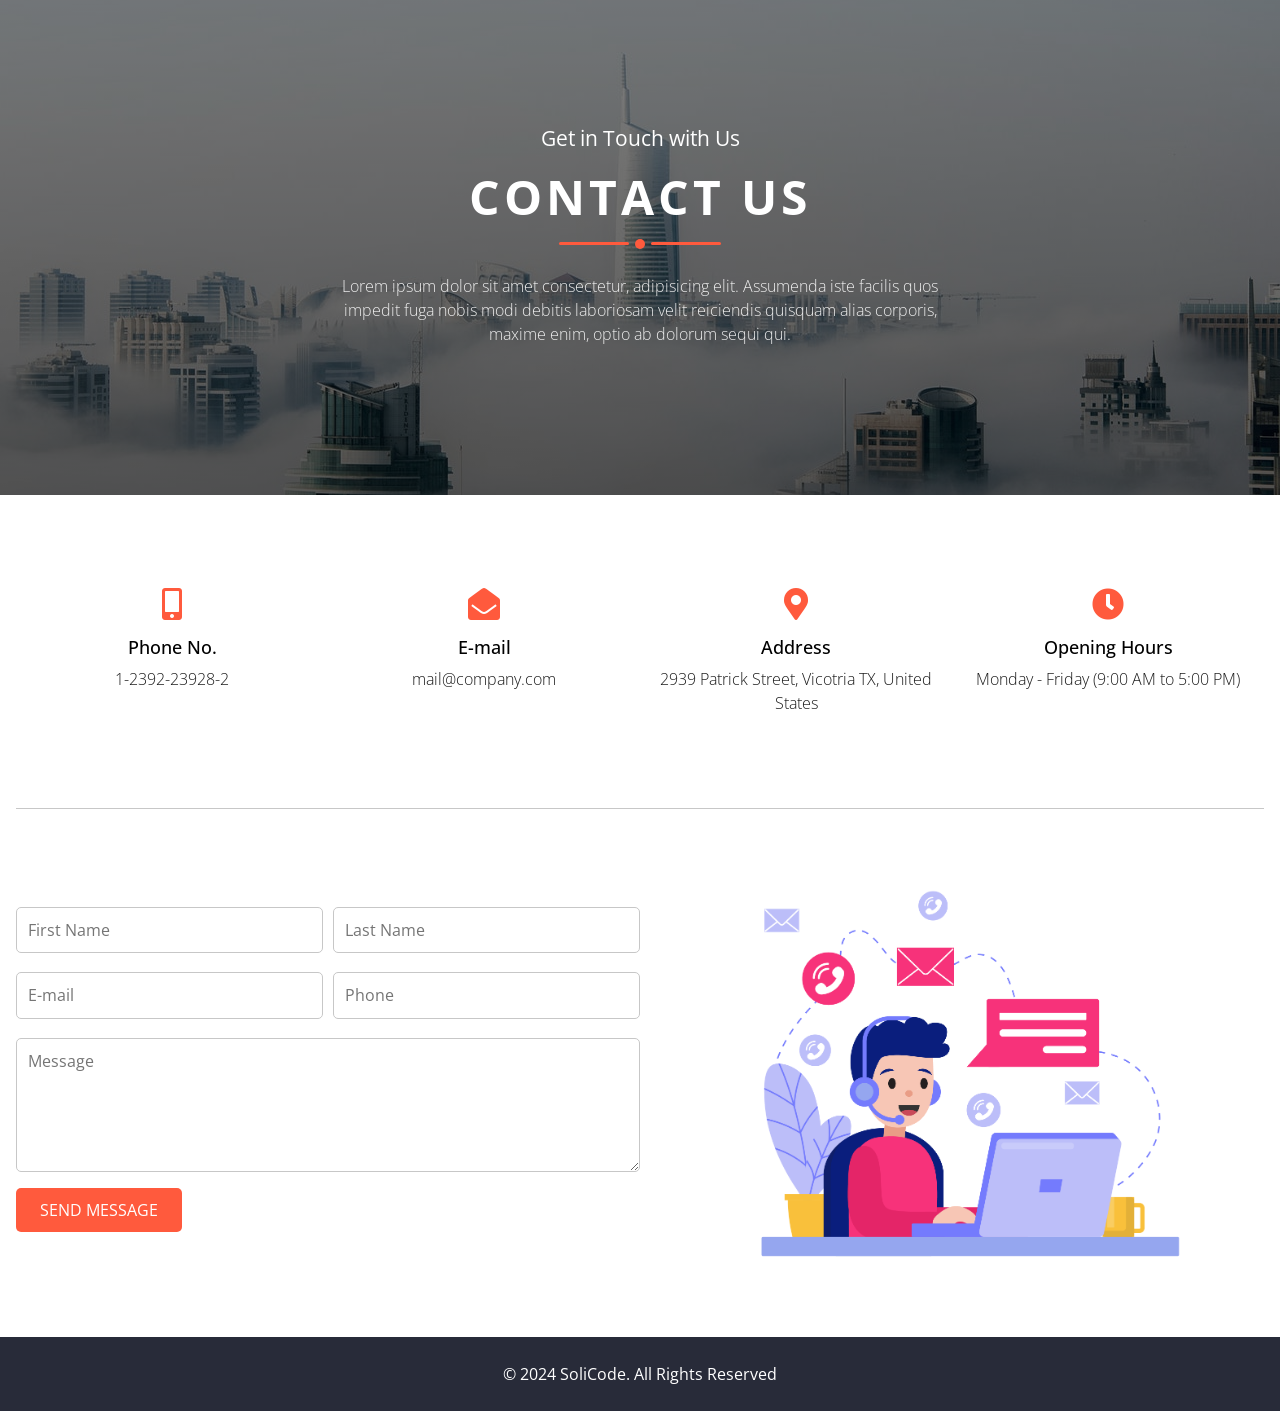
<file: project/contact.html>
<!DOCTYPE html>
<html>
  <head>
    <meta charset="utf-8">
    <meta http-equiv="X-UA-Compatible" content="IE=edge">
    <title></title>
    <meta name="description" content="">
    <meta name="viewport" content="width=device-width, initial-scale=1">
    <link rel="stylesheet" href="assets/css/contact.css">
    <!-- favicon -->
    <link rel="shortcut icon" href="./favicon.svg" type="image/svg+xml">
    <!-- Fontawesome icon -->
    <link rel="stylesheet" href="https://cdnjs.cloudflare.com/ajax/libs/font-awesome/5.15.1/css/all.min.css" integrity="sha512-+4zCK9k+qNFUR5X+cKL9EIR+ZOhtIloNl9GIKS57V1MyNsYpYcUrUeQc9vNfzsWfV28IaLL3i96P9sdNyeRssA==" crossorigin="anonymous" />
  </head>
  <body>

    
    <section class = "contact-section">
      <div class = "contact-bg">
        <h3>Get in Touch with Us</h3>
        <h2>contact us</h2>
        <div class = "line">
          <div></div>
          <div></div>
          <div></div>
        </div>
        <p class = "text">Lorem ipsum dolor sit amet consectetur, adipisicing elit. Assumenda iste facilis quos impedit fuga nobis modi debitis laboriosam velit reiciendis quisquam alias corporis, maxime enim, optio ab dolorum sequi qui.</p>
      </div>


      <div class = "contact-body">
        <div class = "contact-info">
          <div>
            <span><i class = "fas fa-mobile-alt"></i></span>
            <span>Phone No.</span>
            <span class = "text">1-2392-23928-2</span>
          </div>
          <div>
            <span><i class = "fas fa-envelope-open"></i></span>
            <span>E-mail</span>
            <span class = "text">mail@company.com</span>
          </div>
          <div>
            <span><i class = "fas fa-map-marker-alt"></i></span>
            <span>Address</span>
            <span class = "text">2939 Patrick Street, Vicotria TX, United States</span>
          </div>
          <div>
            <span><i class = "fas fa-clock"></i></span>
            <span>Opening Hours</span>
            <span class = "text">Monday - Friday (9:00 AM to 5:00 PM)</span>
          </div>
        </div>

        <div class = "contact-form">
          <form>
            <div>
              <input type = "text" class = "form-control" placeholder="First Name">
              <input type = "text" class = "form-control" placeholder="Last Name">
            </div>
            <div>
              <input type = "email" class = "form-control" placeholder="E-mail">
              <input type = "text" class = "form-control" placeholder="Phone">
            </div>
            <textarea rows = "5" placeholder="Message" class = "form-control"></textarea>
            <input type = "submit" class = "send-btn" value = "send message">
          </form>

          <div>
            <img src = "assets/images/contact-png.png" alt = "">
          </div>
        </div>
      </div>

    </section>

    

    <!-- FOOTER -->
    <footer class="footer">

      <div class="footer-bottom">
        <div class="container">
          <p class="copyright">
            &copy; 2024 SoliCode</a>. All Rights Reserved
          </p>
        </div>
      </div>

    </footer>

  </body>
</html>
</file>
<file: project/assets/css/contact.css>
@import url('https://fonts.googleapis.com/css2?family=Open+Sans:wght@300;400;600;700;800&display=swap');

*{
    box-sizing: border-box;
    padding: 0;
    margin: 0;
}
body{
    font-family: 'Open Sans', sans-serif;
    line-height: 1.5;
}
.contact-bg{
    height: 55vh;
    background: linear-gradient(rgba(0, 0, 0, 0.5), rgba(0, 0, 0, 0.8)), url(../images/contact-bg.jpg);
    background-position: 50% 100%;
    background-repeat: no-repeat;
    background-attachment: fixed;
    text-align: center;
    color: #fff;
    display: flex;
    flex-direction: column;
    justify-content: center;
    align-items: center;
}
.contact-bg h3{
    font-size: 1.3rem;
    font-weight: 400;
}
.contact-bg h2{
    font-size: 3rem;
    text-transform: uppercase;
    padding: 0.4rem 0;
    letter-spacing: 4px;
}
.line div{
    margin: 0 0.2rem;
}
.line div:nth-child(1),
.line div:nth-child(3){
    height: 3px;
    width: 70px;
    background: #ff5a3d;
    border-radius: 5px;
}
.line{
    display: flex;
    align-items: center;
}
.line div:nth-child(2){
    width: 10px;
    height: 10px;
    background: #ff5a3d;
    border-radius: 50%;
}
.text{
    font-weight: 300;
    opacity: 0.9;
}
.contact-bg .text{
    margin: 1.6rem 0;
}
.contact-body{
    max-width: 1320px;
    margin: 0 auto;
    padding: 0 1rem;
}
.contact-info{
    margin: 2rem 0;
    text-align: center;
    padding: 2rem 0;
}
.contact-info span{
    display: block;
}
.contact-info div{
    margin: 0.8rem 0;
    padding: 1rem;
}
.contact-info span .fas{
    font-size: 2rem;
    padding-bottom: 0.9rem;
    color: #ff5a3d;
}
.contact-info div span:nth-child(2){
    font-weight: 500;
    font-size: 1.1rem;
}
.contact-info .text{
    padding-top: 0.4rem;
}
.contact-form{
    padding: 2rem 0;
    border-top: 1px solid #c7c7c7;
}
.contact-form form{
    padding-bottom: 1rem;
}
.form-control{
    width: 100%;
    border: 1.5px solid #c7c7c7;
    border-radius: 5px;
    padding: 0.7rem;
    margin: 0.6rem 0;
    font-family: 'Open Sans', sans-serif;
    font-size: 1rem;
    outline: 0;
}
.form-control:focus{
    box-shadow: 0 0 6px -3px rgba(48, 48, 48, 1);
}
.contact-form form div{
    display: grid;
    grid-template-columns: repeat(2, 1fr);
    column-gap: 0.6rem;
}
.send-btn{
    font-family: 'Open Sans', sans-serif;
    font-size: 1rem;
    text-transform: uppercase;
    color: #fff;
    background: #ff5a3d;
    border: none;
    border-radius: 5px;
    padding: 0.7rem 1.5rem;
    cursor: pointer;
    transition: all 0.4s ease;
}
.send-btn:hover{
    opacity: 0.8;
}
.contact-form > div img{
    width: 85%;
}
.contact-form > div{
    margin: 0 auto;
    text-align: center;
}
.contact-footer{
    padding: 2rem 0;
    background: #000;
}
.contact-footer h3{
    font-size: 1.3rem;
    color: #fff;
    margin-bottom: 1rem;
    text-align: center;
}
.social-links{
    display: flex;
    justify-content: center;
}
.social-links a{
    text-decoration: none;
    width: 40px;
    height: 40px;
    color: #fff;
    border: 2px solid #fff;
    border-radius: 50%;
    display: flex;
    justify-content: center;
    align-items: center;
    margin: 0.4rem;
    transition: all 0.4s ease;
}
.social-links a:hover{
    color: #ff5a3d;
    border-color: #ff5a3d;
}


/* Footer Part */
footer {
    width: 100%;
    height: auto;
    background-color: hsl(229, 17%, 19%);
}
.copyright, .copyright a {
    text-align: center;
    padding: 25px 0;
    color: #fff;
}



@media screen and (min-width: 768px){
    .contact-bg .text{
        width: 70%;
        margin-left: auto;
        margin-right: auto;
    }
    .contact-info{
        display: grid;
        grid-template-columns: repeat(2, 1fr);
    }
}

@media screen and (min-width: 992px){
    .contact-bg .text{
        width: 50%;
    }
    .contact-form{
        display: grid;
        grid-template-columns: repeat(2, 1fr);
        align-items: center;
    }
}

@media screen and (min-width: 1200px){
    .contact-info{
        grid-template-columns: repeat(4, 1fr);
    }
}
</file>
